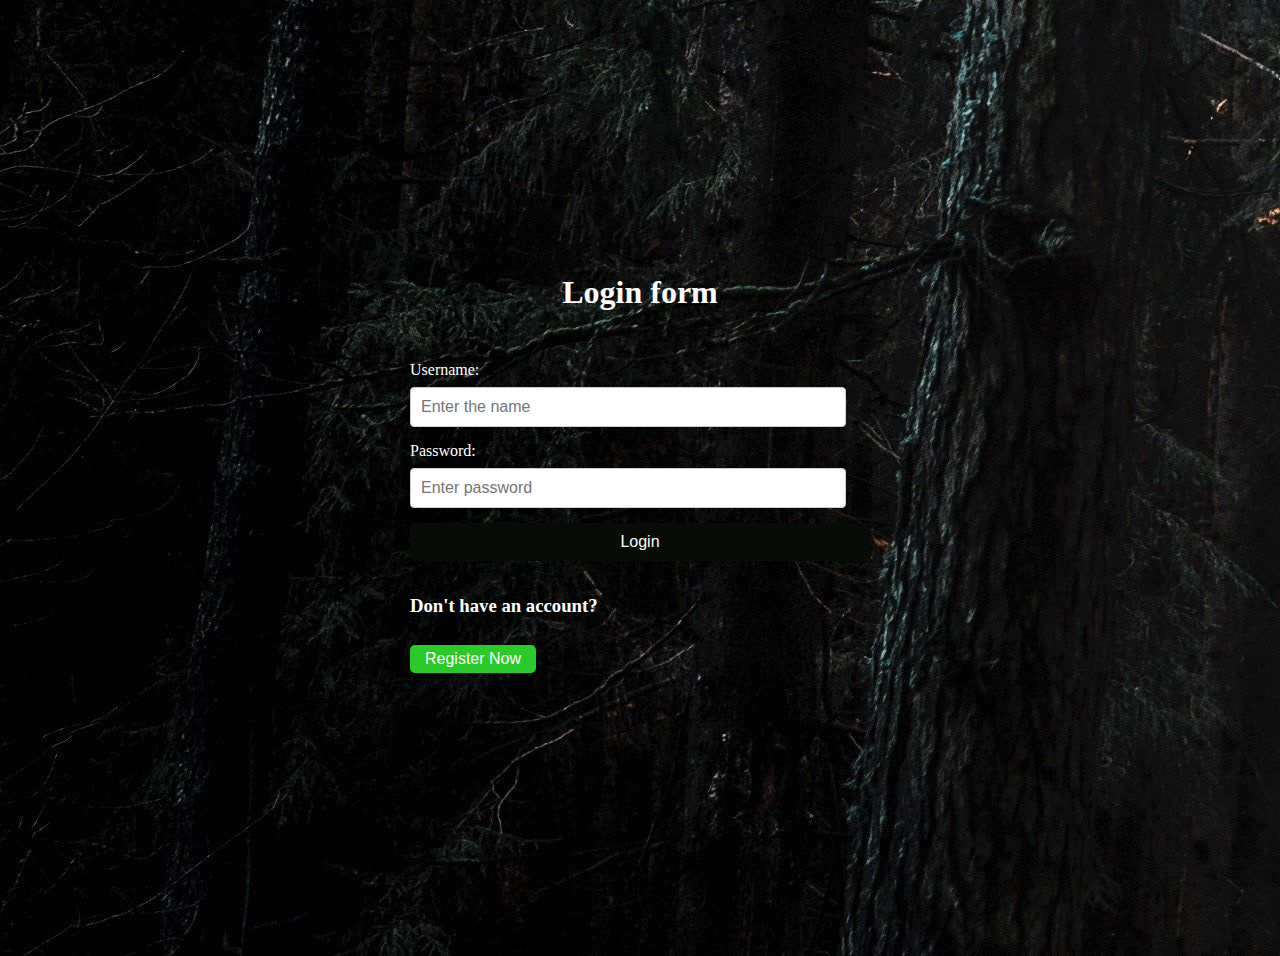
<file: index.html>
<!DOCTYPE html>
<html lang="en">
<head>
    <meta charset="UTF-8">
    <meta name="viewport" content="width=device-width, initial-scale=1.0">
    <title>Login Form</title>
    <link rel="stylesheet" href="./style.css">
</head>
<body>
    <div class="login-box">
        <h1>Login form</h1>
        <div class="container">
            <form>
                <label for="name">Username:</label>
                <input type="text" placeholder="Enter the name" required id="name"><br>

                <label for="password">Password:</label>
                <input type="password" placeholder="Enter password" required id="password"><br>

                <input type="submit" value="Login" class="btn"><br>
                <h3>Don't have an account?</h3>
                <a href="./register.html" target="_blank">
                    <button type="button" class="btn2">Register Now</button>
                </a>
            </form>
        </div>
    </div>
</body>
</html>
</file>
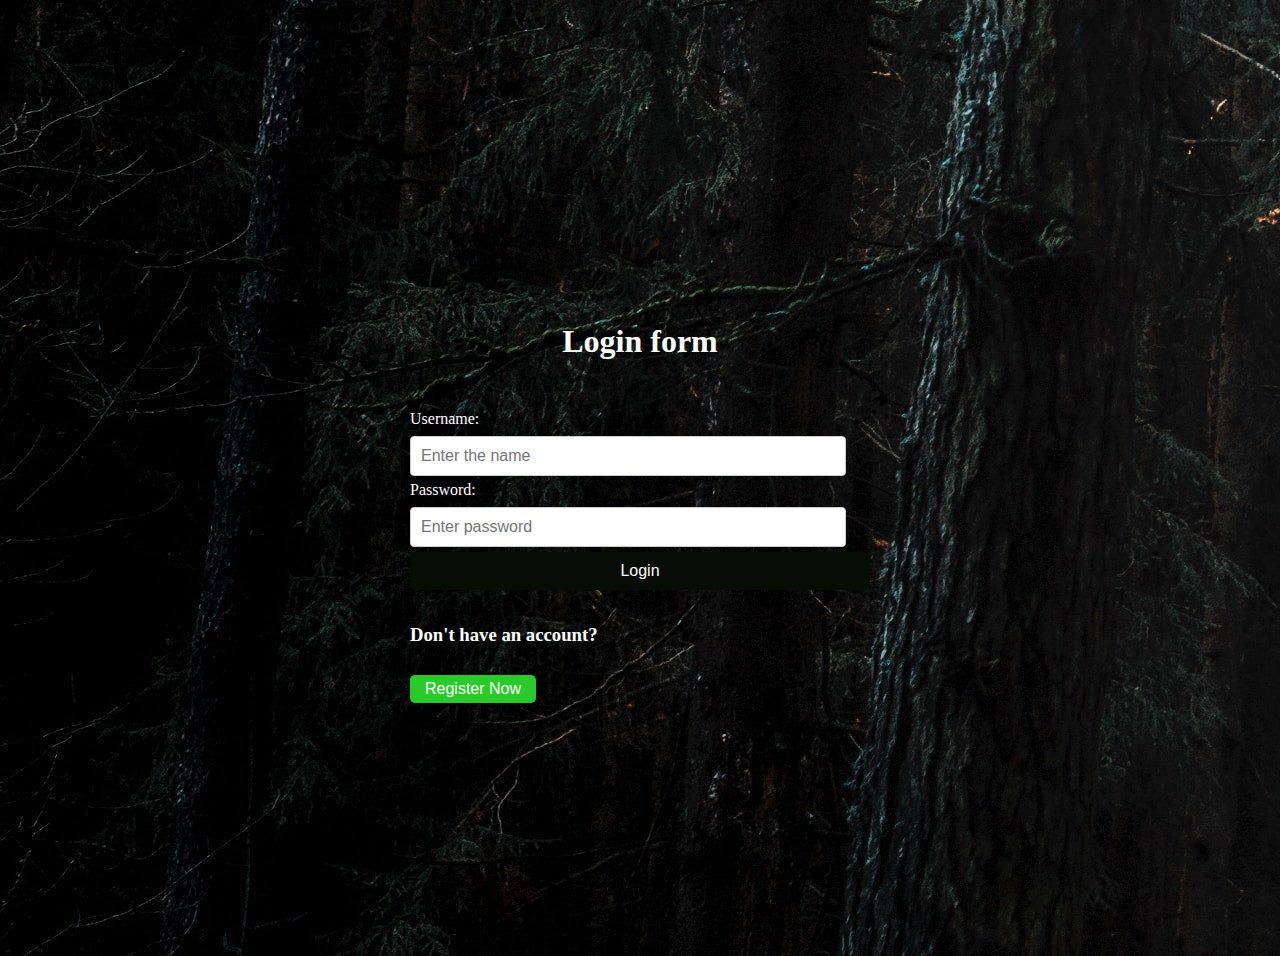
<file: login.html>
<!DOCTYPE html>
<html lang="en">
<head>
    <meta charset="UTF-8">
    <meta name="viewport" content="width=device-width, initial-scale=1.0">
    <title>Login Form</title>
    <link rel="stylesheet" href="./style.css">
</head>
<body>
    <div class="login-box">
        <h1 style="text-align: center; margin-top: 100px;">Login form</h1>
        <div class="container">
            <form>
                <label for="name">Username:</label>
                <input type="text" placeholder="Enter the name" required id="name" style="padding: 10px 10px; margin-bottom: 5px;"><br>

                <label for="password">Password:</label>
                <input type="password" placeholder="Enter password" required id="password" style="padding: 10px 10px; margin-bottom: 5px;"><br>

                <input type="submit" value="Login" class="btn"><br>
                <h3>Don't have an account?</h3>
                <a href="./register.html" target="_blank">
                    <button type="button" class="btn2">Register Now</button>
                </a>
            </form>
        </div>
    </div>
</body>
</html>
</file>
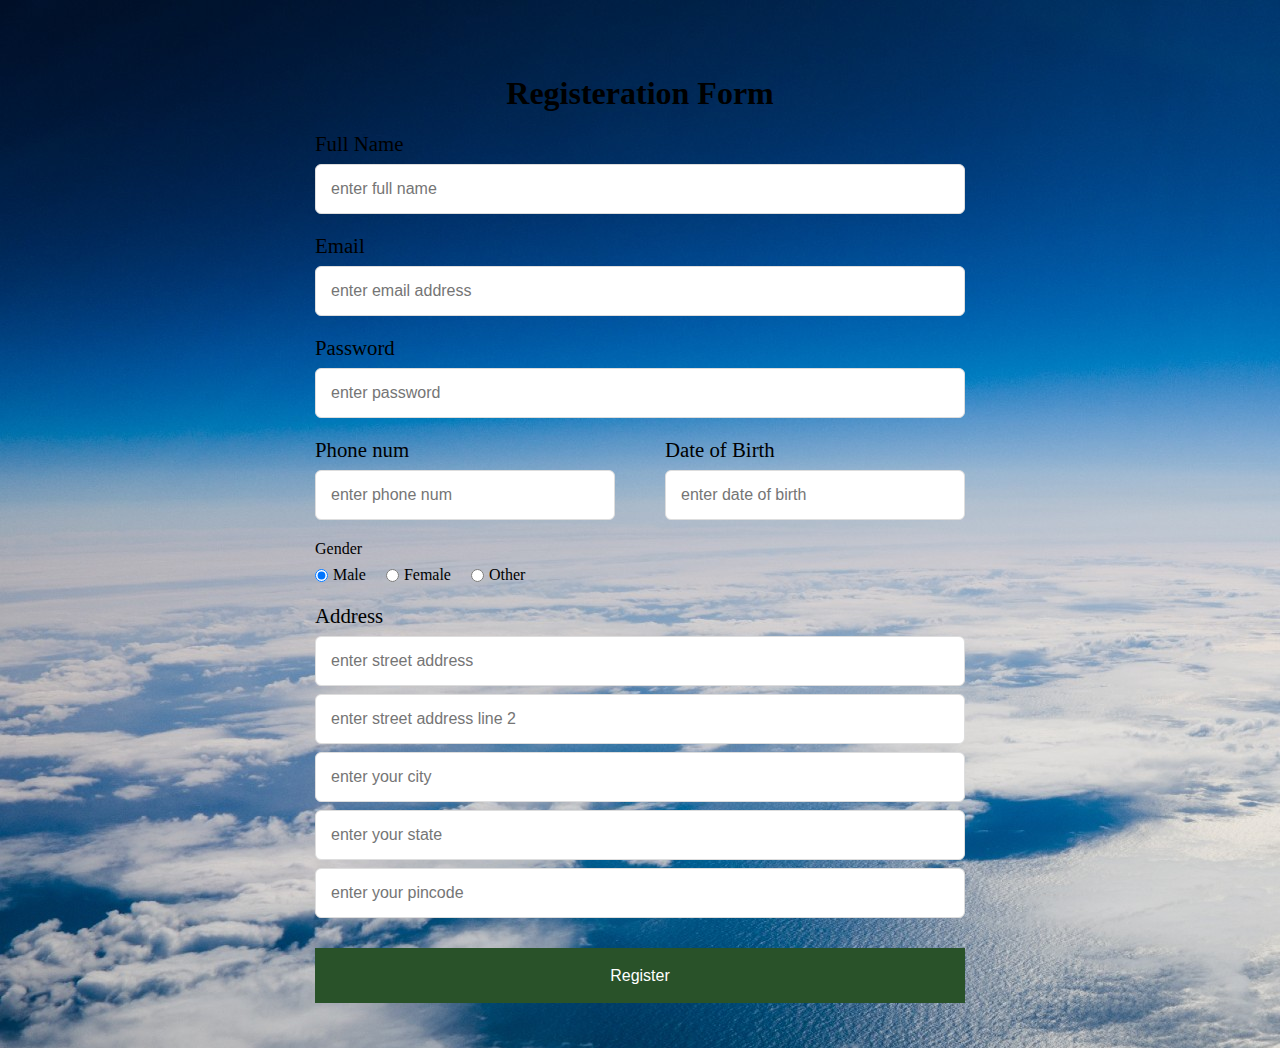
<file: register.html>
<!DOCTYPE html>
<html lang="en">
<head>
    <meta charset="UTF-8">
    <meta name="viewport" content="width=device-width, initial-scale=1.0">
    <title>Document</title>
    <link rel="stylesheet" href="./style2.css">
</head>
<body>  
    <section class="register-container">
        <form action="#" class="form">
            <h1 style="text-align:center; font-size: xx-large;">Registeration Form</h1>
            <div class="box">
                <label>Full Name</label>
                <input type="text" placeholder="enter full name" required>
            </div>
            <div class="box">
                <label>Email</label>
                <input type="email" placeholder="enter email address" required>
            </div>
            <div class="box">
                <label>Password</label>
                <input type="password" placeholder="enter password" required>
            </div>
            <div class="column">
                <div class="box">
                <label>Phone num</label>
                <input type="text" placeholder="enter phone num" required>
            </div>
            <div class="box">
                <label>Date of Birth</label>
                <input type="text" placeholder="enter date of birth ">
            </div>
            </div>
            <div class="gender-box">
                <h3>Gender</h3>
                <div class="gender-option">
                    <div class="gender">
                        <input type="radio" id="male" name="gender" checked>
                        <label for="male">Male</label>
                    </div>
                    <div class="gender">
                        <input type="radio" id="female" name="gender">
                        <label for="female">Female</label>
                    </div>
                    <div class="gender">
                        <input type="radio" id="other" name="gender">
                        <label for="other">Other</label>
                    </div>
                </div>
            </div>
            <div class="box-address"></div>
            <div class="box">
                <label>Address</label>
                <input type="text" placeholder="enter street address " required>
                <input type="text" placeholder="enter street address line 2 " required>
                <input type="text" placeholder="enter your city " required>
                <input type="text" placeholder="enter your state " required>
                <input type="text" placeholder="enter your pincode" required>
            </div>
            <button>Register</button>
        </form>
    </section>
</body>
</html>
</file>
<file: style.css>
body{
    background: url(./assets/2117770-3840x2160-desktop-4k-dark-background.jpg);
    background-color: rgb(247, 249, 247);
    display: flex;
    justify-content: center;
    align-items: center;
    min-height: 100vh;
    padding: 20px;
    color: white;
}
.login-box{
    width: 100%;
    max-width: 500px;
}
.login-box h1{
    text-align: center;
    margin-bottom: 20px;
}
.container{
    padding: 30px 20px;
}
input[type="text"],
input[type="password"] {
  width: 90%;
  padding: 10px;
  margin: 8px 0 15px 0;
  border-radius: 4px;
  border: 1px solid #ccc;
  font-size: 1rem;
}
.btn{
    width: 100%;
    padding: 10PX;
    background-color: rgb(7, 12, 7);
    border: none;
    border-radius: 5px;
    color: white;
    font-size: 1rem;
    margin-bottom: 15px;
}
.btn:hover{
    background-color: white;
    color: black;
}
.btn2{
    padding: 10px 20px;
    margin-top: 10px;
    padding: 5px 15px;
    background-color: rgb(42, 202, 42);
    color: white;
    font-size: 1rem;
    border-radius: 5px;
    border: none;
}
.btn2:hover{
    background-color: black;
}
@media (max-width:600px){
    .container{
        padding: 20px 15px;
    }
    .btn{
        font-size: 0.9rem;
    }
    .btn2{
        font-size: 0.9rem;
    }
    .login-box h1{
        font-size: 1.5rem;
    }
}
</file>
<file: style2.css>
*{
    margin: 0;
    padding: 0;
    box-sizing: border-box;
}
body{
    min-height: 100vh;
    display: flex;
    align-items: center;
    justify-content: center;
    padding: 20px;
    background: url(./assets/G7CHocPDfEqzHbxVZiVNjA.jpg);
}
.register-container{
    max-width: 700px;
    width: 100%;
    padding:25px;
    border-radius: 8px;
    display: flex;
    align-items: center;
    justify-content: center;
}
.register-container .form{
    margin-top: 30px;
}
.form .box{
    width: 100%;
    margin-top: 20px;
}
.box label{
    color: black;
    font-size: 1.3rem;
}
.form .box input{
    position: relative;
    height: 50px;
    width: 100%;
    outline: none;
    border: 1px solid #ddd;
    border-radius: 6px;
    font-size: 1rem;
    color: grey;
    margin-top: 8px;
    padding: 0 15px;
}
.form .column{
    display: flex;
    column-gap: 50px;
}
.form .gender-box{
    margin-top: 20px;
}
.gender-box h3{
    color:black;
    font-size: 1rem;
    font-weight: 400;
    margin-bottom: 8px;
}
.form :where(.gender-option, .gender){
    display: flex;
    align-items: center;
    column-gap: 20px;
    flex-wrap: wrap;
}
.form .gender{
    column-gap: 5px;
    cursor: pointer;
}
.form button{
    height: 55px;
    width: 100%;
    color: white;
    font-size: 1rem;
    border: none;
    margin-top: 30px;
    background-color: rgb(41, 82, 41);
}
.form button:hover{
    background-color: aqua;
}
@media screen and (max-width: 500px){
    .form-column{
        flex-wrap: wrap;
    }
    .form :where(.gender-option, .gender){
        row-gap: 15px;
    }
}
</file>
